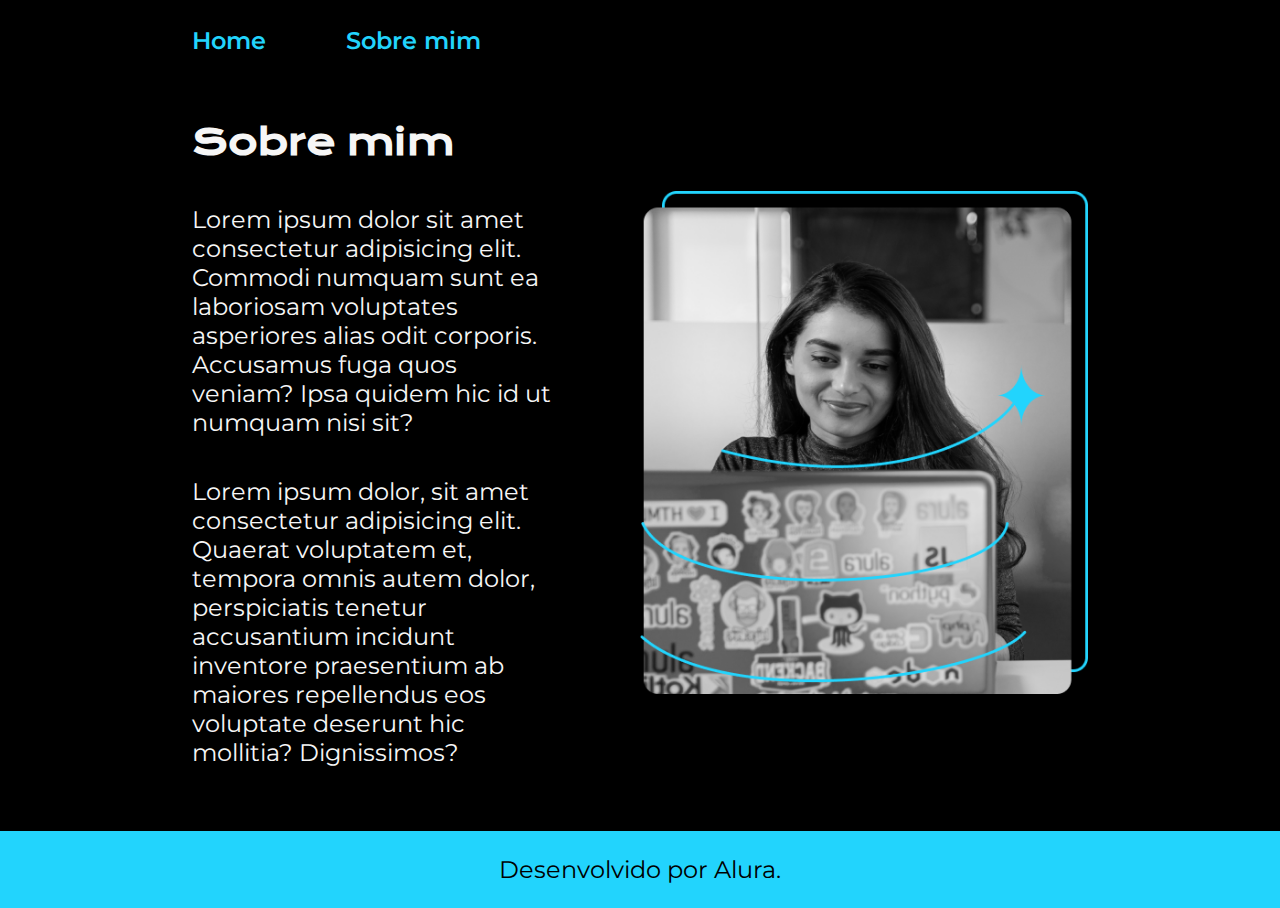
<file: about.html>
<!DOCTYPE html>
<html lang="pt-br">
<head>
    <meta charset="UTF-8">
    <meta http-equiv="X-UA-Compatible" content="IE=edge">
    <meta name="viewport" content="width=device-width, initial-scale=1.0">
    <title>Sobre mim</title>
    <link rel="stylesheet" href="Styles/styles.css">
</head>
<body>
    <header class="cabecalho">
        <nav class="cabecalho__menu">
            <a class="cabecalho__menu__link" href="index.html">Home</a>
            <a class="cabecalho__menu__link" href="about.html">Sobre mim</a>
        </nav>
    </header>
    <main class="apresentacao">
        <section class="apresentacao__conteudo">
            <h1 class="apresentacao__conteudo__titulo">Sobre mim</h1>
            <p class="apresentacao__conteudo__texto">Lorem ipsum dolor sit amet consectetur adipisicing elit. Commodi numquam sunt ea laboriosam voluptates asperiores alias odit corporis. Accusamus fuga quos veniam? Ipsa quidem hic id ut numquam nisi sit?</p>
            <p class="apresentacao__conteudo__texto">Lorem ipsum dolor, sit amet consectetur adipisicing elit. Quaerat voluptatem et, tempora omnis autem dolor, perspiciatis tenetur accusantium incidunt inventore praesentium ab maiores repellendus eos voluptate deserunt hic mollitia? Dignissimos?</p>
        </section>
        <img class="apresentacao__imagem" src="Assets/Imagem.png", alt="Foto da Joana estudando">
    </main>
    <footer class="rodape">
        <p>Desenvolvido por Alura.</p>
    </footer>
</body>
</html>
</file>
<file: Styles/styles.css>
@import url('https://fonts.googleapis.com/css2?family=Krona+One&family=Montserrat:ital,wght@0,100..900;1,100..900&display=swap');

:root {
    --cor-primaria: #000000;
    --cor-secundaria: #f6f6f6;
    --cor-terciaria: #22d4fd;
    --cor-hover: #272727;

    --fonte-primaria: 'Krona One', sans-serif;
    --fonte-secundaria: 'Montserrat', sans-serif;
}

*{
    margin: 0;
    padding: 0;
}

body {
    /*height: 100vh;*/
    box-sizing: border-box;
    background-color: var(--cor-primaria);
    color: var(--cor-secundaria);
}

.titulo-destaque {
    color: var(--cor-terciaria);
}

.cabecalho {
    padding: 2% 0% 0% 15%;

}

.cabecalho__menu {
    display: flex;
    gap: 80px;
}

.cabecalho__menu__link {
    font-family: var(--fonte-secundaria);
    font-size: 1.5rem;
    font-weight: 600;
    color: var(--cor-terciaria);
    text-decoration: none;
}

.apresentacao {
    gap: 82px;
    padding: 5% 15%;
    display: flex;
    align-items: center;
    justify-content: space-between;
}

.apresentacao__conteudo {
    width: 50%;
    display: flex;
    flex-direction: column;
    gap: 40px;
}

.apresentacao__conteudo__titulo {
    font-size: 2.25rem;
    font-family: var(--fonte-primaria);
}

.apresentacao__conteudo__texto {
    font-size: 1.5rem;
    font-family: var(--fonte-secundaria);
}

.apresentacao__links {
    display: flex;
    flex-direction: column;
    align-items: center;
    gap: 32px;
    justify-content: space-between;
}
.apresentacao__links__subtitulo {
    font-family: var(--fonte-primaria);
    font-weight: 400;
    font-size: 1.5rem;
}

.apresentacao__links__navegacao {
    /*background-color: #22d4fd;*/
    display: flex;
    justify-content: center;
    gap: 16px;
    border: 2px solid var(--cor-terciaria);
    width: 50%;
    text-align: center;
    border-radius: 8px;
    font-size: 1.5rem;
    padding: 21.5px 0;
    text-decoration: none;
    color: var(--cor-secundaria);
    font-family: var(--fonte-secundaria);
    font-weight: 600;
}

.apresentacao__links__link:hover {
    background-color: var(--cor-hover);
}

.apresentacao__imagem {
    width: 50%;
}

.rodape {
    padding: 24px;
    color: var(--cor-primaria);
    background-color: var(--cor-terciaria);
    text-align: center;
    font-family: var(--fonte-secundaria);
    font-size: 1.5rem;
    font-weight: 400;
}

@media (max-width: 1200px) {
    .cabecalho {
        padding: 10%;
    }

    .cabecalho__menu {
        justify-content: center;
    }

    .apresentacao {
        flex-direction: column-reverse;
        padding: 2%;
    }
    
    .apresentacao__conteudo {
        width: auto;
    }
}
</file>
